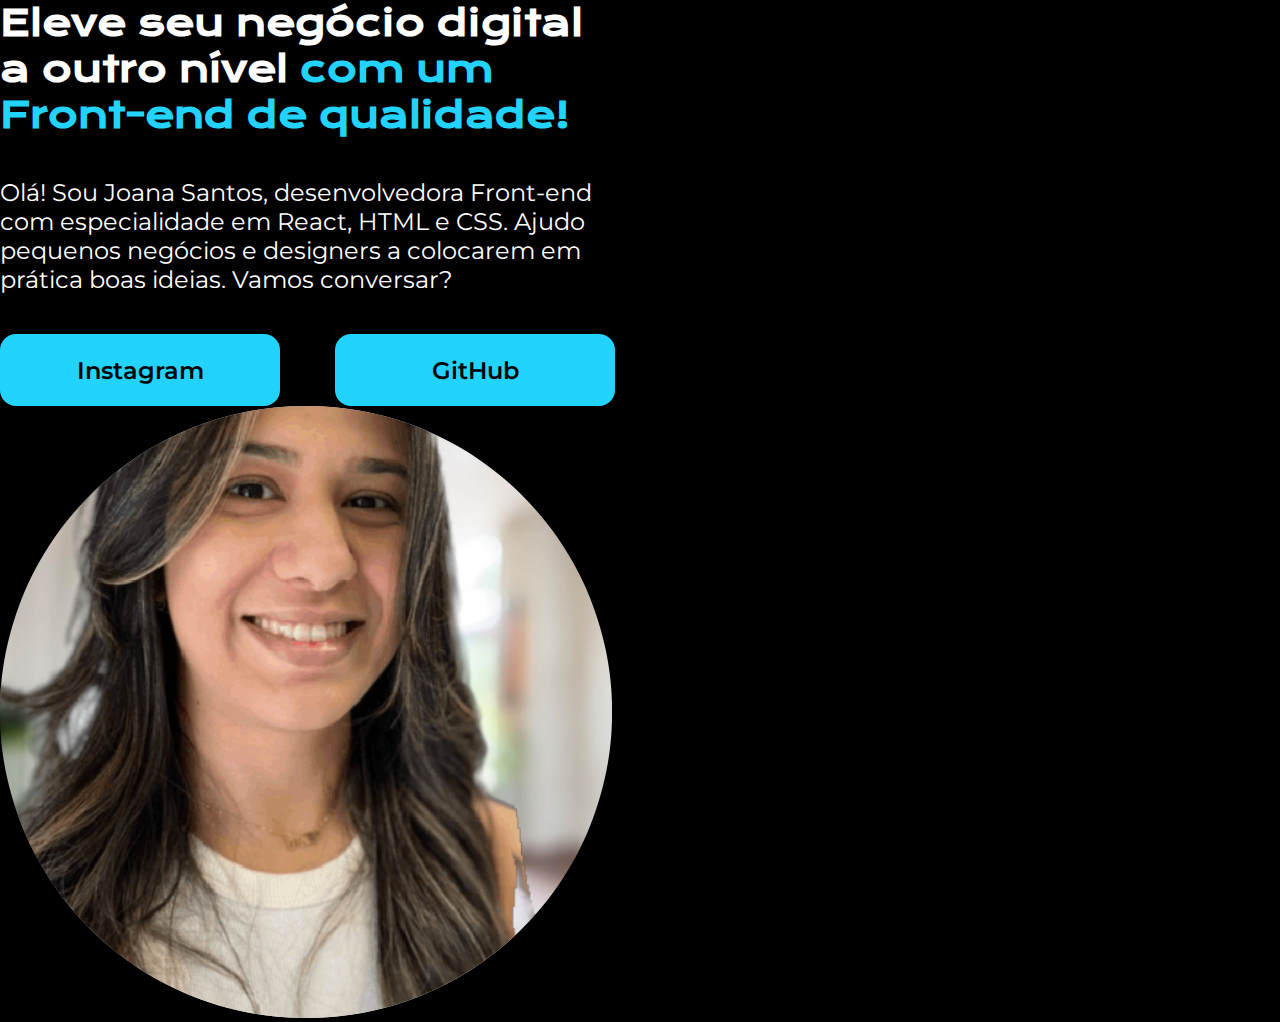
<file: index.html>
<!DOCTYPE html>
<html lang="pt-br">
<head>
    <meta charset="UTF-8">
    <meta name="viewport" content="width=device-width, initial-scale=1.0">
    <title>Portfolio</title>
    <link rel="stylesheet" href= "style.css"> 
</head>
<body>
    <header></header>   
    <main clas="apresentacao">
    <section class="apresentacao__conteudo">
        <h1 class="apresentacao__conteudo__titulo">Eleve seu negócio digital a outro nível <strong class="titulo-destaque">com um Front-end de qualidade!</strong></h1>
        <p class="apresentacao__conteudo__texto">Olá! Sou Joana Santos, desenvolvedora Front-end com especialidade em React, HTML e CSS. Ajudo pequenos negócios e designers a colocarem em prática boas ideias. Vamos conversar?</p>
    <div class="apresentacao__links"> 
        <a class="apresentacao__links__link" href="https://instagram.com/talbefaro">Instagram</a>
        <a class="apresentacao__links__link" href="https://github.com/talbefaro">GitHub</a>
    </div>
    </section>
        <img src="IMG_6237.PNG" alt="Foto de perfil">
    </main>
    <footer></footer>
</body>
</html>
</file>
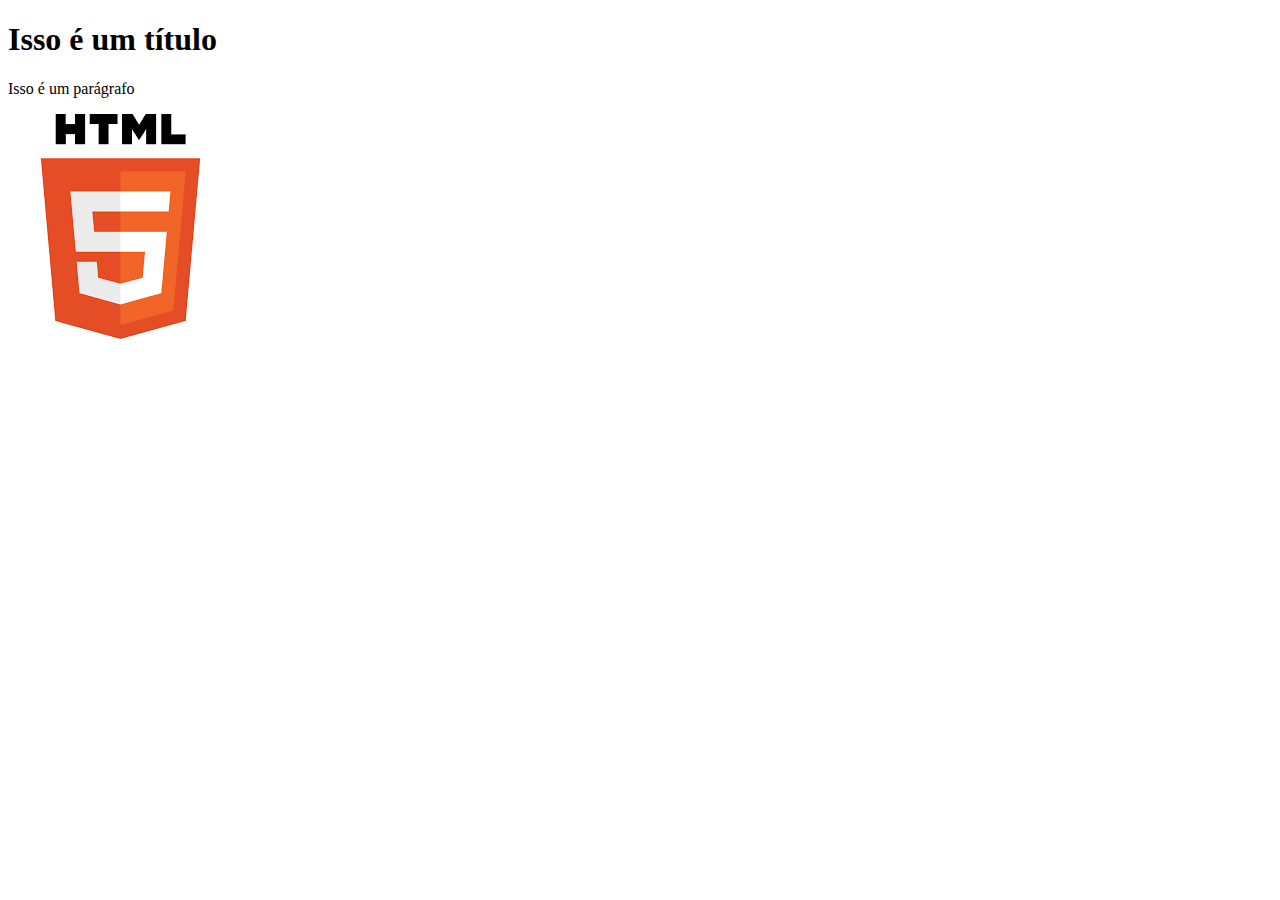
<file: index_temp.html>
<!DOCTYPE html> 
<html>
    <head>
        <title>Portfolio</title>
    </head>
    <body>
        <h1> Isso é um título</h1>
        <p> Isso é um parágrafo</p>
        <img src="html.png" alt="Logo do html 5">
    </body>
</html>
</file>
<file: style.css>
@import url('https://fonts.googleapis.com/css2?family=Krona+One&family=Montserrat&display=swap');

* {
       margin: 0;
    padding: 0;
}

body {
    height: 100vh;
    box-sizing: border-box;
    background-color: black;
    color: white;
}

.titulo-destaque {
    color: #22d4fd
}

.apresentacao{
    margin:10% 15%;
    display: flex;
    align-items: center;
    justify-content: space-between;
}

.apresentacao__conteudo{
    width: 615px;
    display: flex;
    flex-direction: column;
    gap: 40px;
    
}

.apresentacao__conteudo__titulo{
    font-size: 36px;
    font-family: "Krona One", sans-serif;

}

.apresentacao__conteudo__texto{
    font-size: 24px;
    font-family: "Montserrat" , sans-serif;
}

.apresentacao__links{
    display: flex;
    justify-content: space-between;
}

.apresentacao__links__link{
    background-color: #22d4fd;
    width: 280px;
    text-align: center;
    border-radius: 16px;
    font-size: 24px;
    font-weight: 600;
    padding: 21.5px 0px;
    text-decoration: none;
    color:#000;
    font-family: "Montserrat" , sans-serif;
}
</file>
